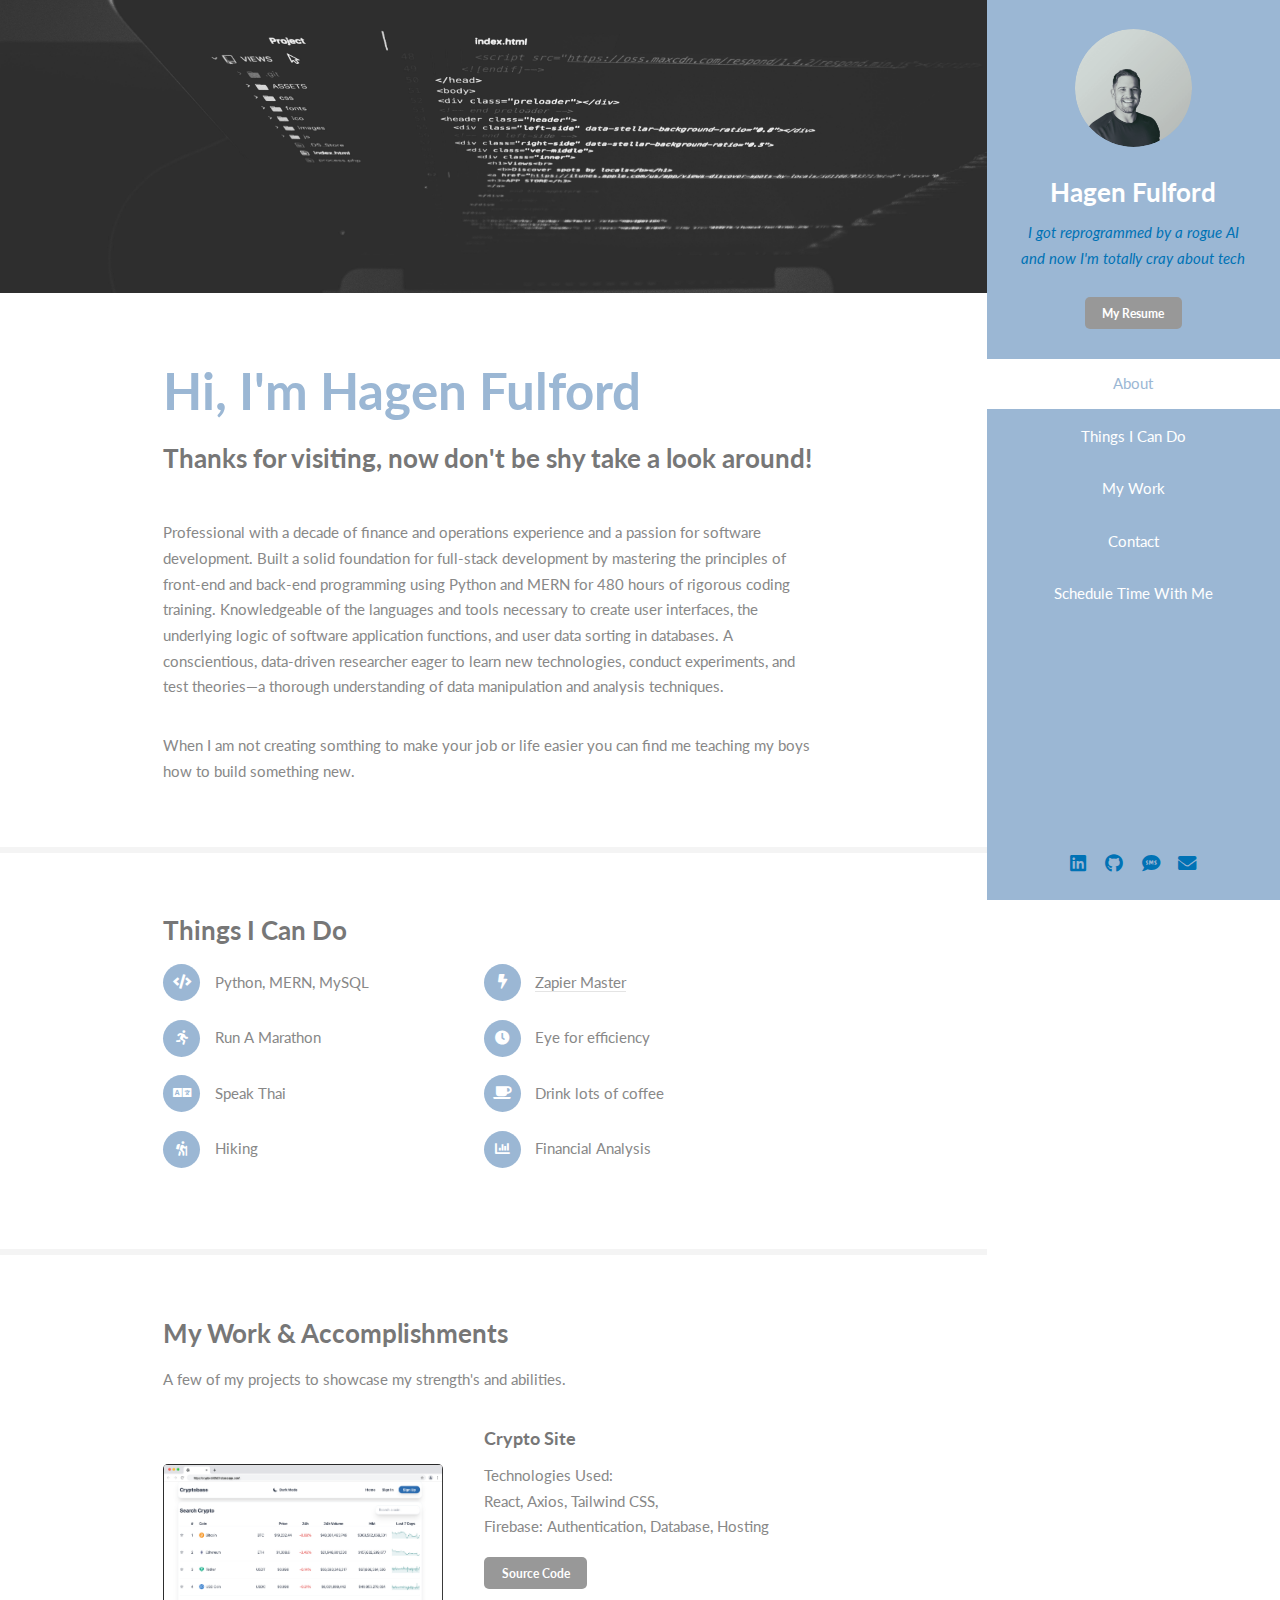
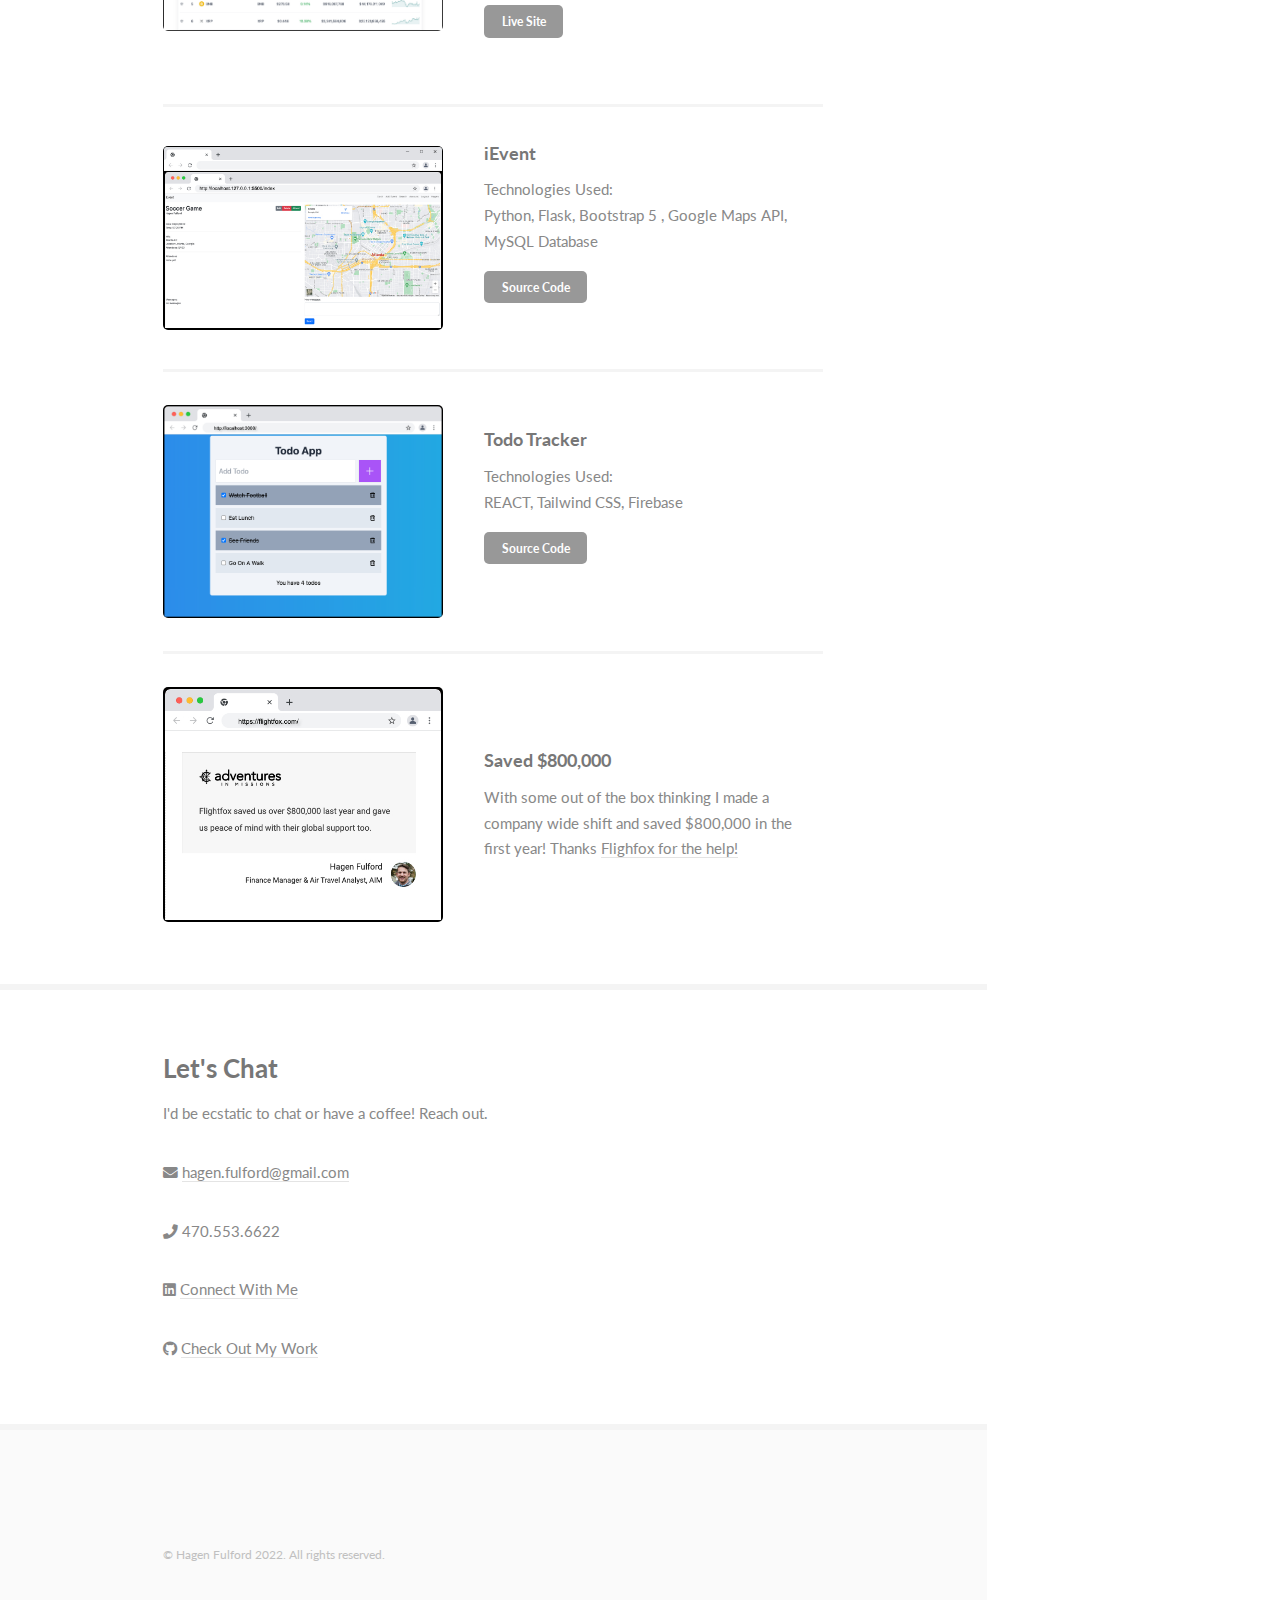
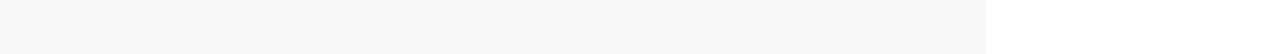
<file: index.html>
<!DOCTYPE HTML>
<html>
	<head>
		<title>Hagen Fulford</title>
		<meta charset="utf-8" />
		<meta name="viewport" content="width=device-width, initial-scale=1, user-scalable=no" />
		<link rel="stylesheet" href="assets/css/main.css" />
	</head>
	<body class="is-preload">

		<!-- Header -->
			<section id="header">
				<header>
					<span class="image avatar"><img src="images/tranquil 1.png" alt="headshot of hagen fulford " /></span>
					<h1 id="logo"><a href="#">Hagen Fulford</a></h1>
					<p>I got reprogrammed by a rogue AI<br />
					and now I'm totally cray about tech</p>
					<br>
					<a href="https://drive.google.com/file/d/1jq6T-KqzxywRdKVplmK0R-H0cJ9QSF3Z/view?usp=sharing" target="_blank" class="button small">My Resume</a>
				</header>
				<nav id="nav">
					<ul>
						<li><a href="#one" class="active">About</a></li>
						<li><a href="#two">Things I Can Do</a></li>
						<li><a href="#three"> My Work</a></li>
						<li><a href="#four">Contact</a></li>
						<li><!-- Calendly link widget begin -->
							<link href="https://assets.calendly.com/assets/external/widget.css" rel="stylesheet">
							<script src="https://assets.calendly.com/assets/external/widget.js" type="text/javascript" async></script>
							<a href="" onclick="Calendly.initPopupWidget({url: 'https://calendly.com/hagen0108?hide_landing_page_details=1&hide_gdpr_banner=1'});return false;">Schedule Time With Me</a>
							<!-- Calendly link widget end --></li>
					</ul>
				</nav>
				<footer>
					<ul class="icons">
						<li><a href="https://www.linkedin.com/in/hagenfulford/" class="icon brands fa-linkedin" target="_blank"><span class="label">Linkedin</span></a></li>
						<li><a href="https://github.com/Hagen-Fulford" class="icon brands fa-github" target="_blank"><span class="label">Github</span></a></li>
						<li><a href="sms://+14705536622" class="icon solid fa-sms"><span class="label">Text</span></a></li>
						<li><a href="mailto:hagen.fulford@gmail.com" class="icon solid fa-envelope"><span class="label">Email</span></a></li>
					</ul>
				</footer>
			</section>

		<!-- Wrapper -->
			<div id="wrapper">

				<!-- Main -->
					<div id="main">

						<!-- One -->
							<section id="one">
								<div class="image main" data-position="center">
									<img src="images/nate-grant-QQ9LainS6tI-unsplash.jpg" alt="picture of computer with code" />
								</div>
								<div class="container">
									<header class="major">
										<h2>Hi, I'm Hagen Fulford</h2>
										<p>Thanks for visiting, now don't be shy take a look around! <br></p>
									</header>
									<p>Professional with a decade of finance and operations experience and a passion for software development. Built a solid foundation for full-stack development by mastering the principles of front-end and back-end programming using Python and MERN for 480 hours of rigorous coding training. Knowledgeable of the languages and tools necessary to create user interfaces, the underlying logic of software application functions, and user data sorting in databases. A conscientious, data-driven researcher eager to learn new technologies, conduct experiments, and test theories—a thorough understanding of data manipulation and analysis techniques.
									</p>
									<p>When I am not creating somthing to make your job or life easier you can find me teaching my boys how to build something new.</p>
								</div>
							</section>

						<!-- Two -->
							<section id="two">
								<div class="container">
									<h3>Things I Can Do</h3>
									<!-- <p>Integer eu ante ornare amet commetus vestibulum blandit integer in curae ac faucibus integer non. Adipiscing cubilia elementum integer lorem ipsum dolor sit amet.</p> -->
									<ul class="feature-icons">
										<li class="icon solid fa-code">Python, MERN, MySQL</li>
										<li class="icon solid fa-bolt"><a href="https://zapier.com/" target="_blank"> Zapier Master</a></li>
										<li class="icon solid fa-running">Run A Marathon </li>
										<li class="icon solid fa-clock">Eye for efficiency </li>
										<li class="icon solid fa-language">Speak Thai</li>
										<li class="icon solid fa-coffee"> Drink lots of coffee</li>
										<li class="icon solid fa-hiking">Hiking</li>
										<li class="icon solid fa-chart-bar">Financial Analysis </li>
									</ul>
								</div>
							</section>

						<!-- Three -->
							<section id="three">
								<div class="container">
									<h3>My Work & Accomplishments </h3>
									<p>A few of my projects to showcase my strength's and abilities. </p>
										<div class="features">
											<article>
												<a href="https://crypto-b96fd.firebaseapp.com/" class="image"><img src="images/React App (2).png" alt="screenshot of app with event details" /></a>
												<div class="inner">
													<h4>Crypto Site </h4>
													<div class="col-3 col-6-medium col-12-xsmall">
														<ul class="actions stacked">
															<li>Technologies Used:</li> React, Axios, Tailwind CSS, <br>Firebase: Authentication, Database, Hosting 
															<li><a href="https://github.com/Hagen-Fulford/crypto_site" target="_blank" class="button small">Source Code</a></li>
															<li><a href="https://crypto-b96fd.firebaseapp.com/" target="_blank" class="button small">Live Site</a></li>
															
														</ul>
													</div>
												</div>
											</article>
										<article>
											<a href="#" class="image"><img src="images/event details (2).jpg" alt="screenshot of app with event details" /></a>
											<div class="inner">
												<h4>iEvent </h4>
												<div class="col-3 col-6-medium col-12-xsmall">
													<ul class="actions stacked">
														<li>Technologies Used:</li> Python, Flask, Bootstrap 5 , Google Maps API, MySQL Database 
														<li><a href="https://github.com/Hagen-Fulford/ievent_project" target="_blank" class="button small">Source Code</a></li>
													</ul>
												</div>
											</div>
										</article>
										<article>
											<a href="#" class="image"><img src="images/React App (1).png" alt="" /></a>
											<div class="inner">
												<h4>Todo Tracker</h4>
												<div class="col-3 col-6-medium col-12-xsmall">
													<ul class="actions stacked">
														<li>Technologies Used:</li> REACT, Tailwind CSS, Firebase
														<!-- <li>Challenges</li>
														<li>My Solution</li>
															<p>test</p>
														<li>Notable Features: </li> -->
														<li><a href="https://github.com/Hagen-Fulford/todo_app_react_firebase" target="_blank" class="button small">Source Code</a></li>
													</ul>
												</div>
											</div>
										</article>
										<article>
											<a href="#" class="image"><img src="images/Flightfox - The new standard in corporate travel. - Flightfox (1).png" alt="" /></a>
											<div class="inner">
												<h4>Saved $800,000</h4>
												<p>With some out of the box thinking I made a company wide shift and saved $800,000 in the first year! Thanks <a href="https://flightfox.com/"> Flighfox for the help! </a></p>
											</div>
										</article>
									</div>
								</div>
							</section>

						<!-- Four -->
							<section id="four">
								<div class="container">
									<h3>Let's Chat</h3>
									<p>I'd be ecstatic to chat or have a coffee! Reach out. </p>
									<p class="icon solid fa-envelope"> <a href="mailto:hagen.fulford@gmail.com"> hagen.fulford@gmail.com</a></p>
									<p class="icon solid fa-phone"> 470.553.6622</p>
									<p class="icon brands fa-linkedin"> <a href="https://www.linkedin.com/in/hagenfulford/">Connect With Me</a></p> 
									<p class="icon brands fa-github"> <a href="https://github.com/Hagen-Fulford">Check Out My Work</a></p>
								</div>
							</section>
				<!-- Footer -->
					<section id="footer">
						<div class="container">
							<ul class="copyright">
								<li>&copy; Hagen Fulford 2022. All rights reserved.</li>
							</ul>
						</div>
					</section>

			</div>

		<!-- Scripts -->
			<script src="assets/js/jquery.min.js"></script>
			<script src="assets/js/jquery.scrollex.min.js"></script>
			<script src="assets/js/jquery.scrolly.min.js"></script>
			<script src="assets/js/browser.min.js"></script>
			<script src="assets/js/breakpoints.min.js"></script>
			<script src="assets/js/util.js"></script>
			<script src="assets/js/main.js"></script>

	</body>
</html>
</file>
<file: assets/css/main.css>
@import url("fontawesome-all.min.css");
@import url("https://fonts.googleapis.com/css?family=Lato:400,400italic,700,700italic|Source+Code+Pro:400");

/*
	Read Only by HTML5 UP
	html5up.net | @ajlkn
	Free for personal and commercial use under the CCA 3.0 license (html5up.net/license)
*/

html, body, div, span, applet, object,
iframe, h1, h2, h3, h4, h5, h6, p, blockquote,
pre, a, abbr, acronym, address, big, cite,
code, del, dfn, em, img, ins, kbd, q, s, samp,
small, strike, strong, sub, sup, tt, var, b,
u, i, center, dl, dt, dd, ol, ul, li, fieldset,
form, label, legend, table, caption, tbody,
tfoot, thead, tr, th, td, article, aside,
canvas, details, embed, figure, figcaption,
footer, header, hgroup, menu, nav, output, ruby,
section, summary, time, mark, audio, video {
	margin: 0;
	padding: 0;
	border: 0;
	font-size: 100%;
	font: inherit;
	vertical-align: baseline;}

article, aside, details, figcaption, figure,
footer, header, hgroup, menu, nav, section {
	display: block;}

body {
	line-height: 1;
}

ol, ul {
	list-style: none;
}

blockquote, q {
	quotes: none;
}

	blockquote:before, blockquote:after, q:before, q:after {
		content: '';
		content: none;
	}

table {
	border-collapse: collapse;
	border-spacing: 0;
}

body {
	-webkit-text-size-adjust: none;
}

mark {
	background-color: transparent;
	color: inherit;
}

input::-moz-focus-inner {
	border: 0;
	padding: 0;
}

input, select, textarea {
	-moz-appearance: none;
	-webkit-appearance: none;
	-ms-appearance: none;
	appearance: none;
}

/* Basic */

	html {
		box-sizing: border-box;
	}

	*, *:before, *:after {
		box-sizing: inherit;
	}

	body {
		background: #fff;
	}

		body.is-preload *, body.is-preload *:before, body.is-preload *:after {
			-moz-animation: none !important;
			-webkit-animation: none !important;
			-ms-animation: none !important;
			animation: none !important;
			-moz-transition: none !important;
			-webkit-transition: none !important;
			-ms-transition: none !important;
			transition: none !important;
		}

	body, input, select, textarea {
		color: #888;
		font-family: "Lato", sans-serif;
		font-size: 16pt;
		font-weight: 400;
		line-height: 1.75em;
	}

	a {
		-moz-transition: color 0.2s ease-in-out, border-color 0.2s ease-in-out;
		-webkit-transition: color 0.2s ease-in-out, border-color 0.2s ease-in-out;
		-ms-transition: color 0.2s ease-in-out, border-color 0.2s ease-in-out;
		transition: color 0.2s ease-in-out, border-color 0.2s ease-in-out;
		border-bottom: solid 1px #e4e4e4;
		color: inherit;
		text-decoration: none;
	}

		a:hover {
			border-bottom-color: transparent;
			color: #9BB7D4 !important;
		}

	strong, b {
		color: #777;
		font-weight: 700;
	}

	em, i {
		font-style: italic;
	}

	p {
		margin: 0 0 2.25em 0;
	}

	h1, h2, h3, h4, h5, h6 {
		color: #777;
		font-weight: 700;
		line-height: 1em;
		margin: 0 0 0.5625em 0;
	}

		h1 a, h2 a, h3 a, h4 a, h5 a, h6 a {
			border: 0;
			color: inherit;
			text-decoration: none;
		}

	h2 {
		font-size: 2em;
		line-height: 1.5em;
	}

	h3 {
		font-size: 1.75em;
		line-height: 1.5em;
	}

	h4 {
		font-size: 1.25em;
		line-height: 1.5em;
	}

	h5 {
		font-size: 0.9em;
		line-height: 1.5em;
	}

	h6 {
		font-size: 0.7em;
		line-height: 1.5em;
	}

	sub {
		font-size: 0.8em;
		position: relative;
		top: 0.5em;
	}

	sup {
		font-size: 0.8em;
		position: relative;
		top: -0.5em;
	}

	hr {
		border: 0;
		border-bottom: solid 2px #f4f4f4;
		margin: 2.25em 0;
	}

		hr.major {
			margin: 3.375em 0;
		}

	blockquote {
		border-left: solid 8px #e4e4e4;
		font-style: italic;
		margin: 0 0 2.25em 0;
		padding: 0.5em 0 0.5em 2em;
	}

	code {
		background: #555;
		border-radius: 5px;
		color: #fff;
		font-family: "Source Code Pro", monospace;
		font-size: 0.9em;
		margin: 0 0.25em;
		padding: 0.25em 0.65em;
	}

	pre {
		font-family: "Source Code Pro", monospace;
		font-size: 0.9em;
		margin: 0 0 2.25em 0;
	}

		pre code {
			-webkit-overflow-scrolling: touch;
			display: block;
			line-height: 1.5em;
			overflow-x: auto;
			padding: 1em 1.5em;
		}

	.align-left {
		text-align: left;
	}

	.align-center {
		text-align: center;
	}

	.align-right {
		text-align: right;
	}

/* Row */

	.row {
		display: flex;
		flex-wrap: wrap;
		box-sizing: border-box;
		align-items: stretch;
	}

		.row > * {
			box-sizing: border-box;
		}

		.row.gtr-uniform > * > :last-child {
			margin-bottom: 0;
		}

		.row.aln-left {
			justify-content: flex-start;
		}

		.row.aln-center {
			justify-content: center;
		}

		.row.aln-right {
			justify-content: flex-end;
		}

		.row.aln-top {
			align-items: flex-start;
		}

		.row.aln-middle {
			align-items: center;
		}

		.row.aln-bottom {
			align-items: flex-end;
		}

		.row > .imp {
			order: -1;
		}

		.row > .col-1 {
			width: 8.33333%;
		}

		.row > .off-1 {
			margin-left: 8.33333%;
		}

		.row > .col-2 {
			width: 16.66667%;
		}

		.row > .off-2 {
			margin-left: 16.66667%;
		}

		.row > .col-3 {
			width: 25%;
		}

		.row > .off-3 {
			margin-left: 25%;
		}

		.row > .col-4 {
			width: 33.33333%;
		}

		.row > .off-4 {
			margin-left: 33.33333%;
		}

		.row > .col-5 {
			width: 41.66667%;
		}

		.row > .off-5 {
			margin-left: 41.66667%;
		}

		.row > .col-6 {
			width: 50%;
		}

		.row > .off-6 {
			margin-left: 50%;
		}

		.row > .col-7 {
			width: 58.33333%;
		}

		.row > .off-7 {
			margin-left: 58.33333%;
		}

		.row > .col-8 {
			width: 66.66667%;
		}

		.row > .off-8 {
			margin-left: 66.66667%;
		}

		.row > .col-9 {
			width: 75%;
		}

		.row > .off-9 {
			margin-left: 75%;
		}

		.row > .col-10 {
			width: 83.33333%;
		}

		.row > .off-10 {
			margin-left: 83.33333%;
		}

		.row > .col-11 {
			width: 91.66667%;
		}

		.row > .off-11 {
			margin-left: 91.66667%;
		}

		.row > .col-12 {
			width: 100%;
		}

		.row > .off-12 {
			margin-left: 100%;
		}

		.row.gtr-0 {
			margin-top: 0;
			margin-left: 0em;
		}

			.row.gtr-0 > * {
				padding: 0 0 0 0em;
			}

			.row.gtr-0.gtr-uniform {
				margin-top: 0em;
			}

				.row.gtr-0.gtr-uniform > * {
					padding-top: 0em;
				}

		.row.gtr-25 {
			margin-top: 0;
			margin-left: -0.5em;
		}

			.row.gtr-25 > * {
				padding: 0 0 0 0.5em;
			}

			.row.gtr-25.gtr-uniform {
				margin-top: -0.5em;
			}

				.row.gtr-25.gtr-uniform > * {
					padding-top: 0.5em;
				}

		.row.gtr-50 {
			margin-top: 0;
			margin-left: -1em;
		}

			.row.gtr-50 > * {
				padding: 0 0 0 1em;
			}

			.row.gtr-50.gtr-uniform {
				margin-top: -1em;
			}

				.row.gtr-50.gtr-uniform > * {
					padding-top: 1em;
				}

		.row {
			margin-top: 0;
			margin-left: -2em;
		}

			.row > * {
				padding: 0 0 0 2em;
			}

			.row.gtr-uniform {
				margin-top: -2em;
			}

				.row.gtr-uniform > * {
					padding-top: 2em;
				}

		.row.gtr-150 {
			margin-top: 0;
			margin-left: -3em;
		}

			.row.gtr-150 > * {
				padding: 0 0 0 3em;
			}

			.row.gtr-150.gtr-uniform {
				margin-top: -3em;
			}

				.row.gtr-150.gtr-uniform > * {
					padding-top: 3em;
				}

		.row.gtr-200 {
			margin-top: 0;
			margin-left: -4em;
		}

			.row.gtr-200 > * {
				padding: 0 0 0 4em;
			}

			.row.gtr-200.gtr-uniform {
				margin-top: -4em;
			}

				.row.gtr-200.gtr-uniform > * {
					padding-top: 4em;
				}

		@media screen and (max-width: 1680px) {

			.row {
				display: flex;
				flex-wrap: wrap;
				box-sizing: border-box;
				align-items: stretch;
			}

				.row > * {
					box-sizing: border-box;
				}

				.row.gtr-uniform > * > :last-child {
					margin-bottom: 0;
				}

				.row.aln-left {
					justify-content: flex-start;
				}

				.row.aln-center {
					justify-content: center;
				}

				.row.aln-right {
					justify-content: flex-end;
				}

				.row.aln-top {
					align-items: flex-start;
				}

				.row.aln-middle {
					align-items: center;
				}

				.row.aln-bottom {
					align-items: flex-end;
				}

				.row > .imp-xlarge {
					order: -1;
				}

				.row > .col-1-xlarge {
					width: 8.33333%;
				}

				.row > .off-1-xlarge {
					margin-left: 8.33333%;
				}

				.row > .col-2-xlarge {
					width: 16.66667%;
				}

				.row > .off-2-xlarge {
					margin-left: 16.66667%;
				}

				.row > .col-3-xlarge {
					width: 25%;
				}

				.row > .off-3-xlarge {
					margin-left: 25%;
				}

				.row > .col-4-xlarge {
					width: 33.33333%;
				}

				.row > .off-4-xlarge {
					margin-left: 33.33333%;
				}

				.row > .col-5-xlarge {
					width: 41.66667%;
				}

				.row > .off-5-xlarge {
					margin-left: 41.66667%;
				}

				.row > .col-6-xlarge {
					width: 50%;
				}

				.row > .off-6-xlarge {
					margin-left: 50%;
				}

				.row > .col-7-xlarge {
					width: 58.33333%;
				}

				.row > .off-7-xlarge {
					margin-left: 58.33333%;
				}

				.row > .col-8-xlarge {
					width: 66.66667%;
				}

				.row > .off-8-xlarge {
					margin-left: 66.66667%;
				}

				.row > .col-9-xlarge {
					width: 75%;
				}

				.row > .off-9-xlarge {
					margin-left: 75%;
				}

				.row > .col-10-xlarge {
					width: 83.33333%;
				}

				.row > .off-10-xlarge {
					margin-left: 83.33333%;
				}

				.row > .col-11-xlarge {
					width: 91.66667%;
				}

				.row > .off-11-xlarge {
					margin-left: 91.66667%;
				}

				.row > .col-12-xlarge {
					width: 100%;
				}

				.row > .off-12-xlarge {
					margin-left: 100%;
				}

				.row.gtr-0 {
					margin-top: 0;
					margin-left: 0em;
				}

					.row.gtr-0 > * {
						padding: 0 0 0 0em;
					}

					.row.gtr-0.gtr-uniform {
						margin-top: 0em;
					}

						.row.gtr-0.gtr-uniform > * {
							padding-top: 0em;
						}

				.row.gtr-25 {
					margin-top: 0;
					margin-left: -0.5em;
				}

					.row.gtr-25 > * {
						padding: 0 0 0 0.5em;
					}

					.row.gtr-25.gtr-uniform {
						margin-top: -0.5em;
					}

						.row.gtr-25.gtr-uniform > * {
							padding-top: 0.5em;
						}

				.row.gtr-50 {
					margin-top: 0;
					margin-left: -1em;
				}

					.row.gtr-50 > * {
						padding: 0 0 0 1em;
					}

					.row.gtr-50.gtr-uniform {
						margin-top: -1em;
					}

						.row.gtr-50.gtr-uniform > * {
							padding-top: 1em;
						}

				.row {
					margin-top: 0;
					margin-left: -2em;
				}

					.row > * {
						padding: 0 0 0 2em;
					}

					.row.gtr-uniform {
						margin-top: -2em;
					}

						.row.gtr-uniform > * {
							padding-top: 2em;
						}

				.row.gtr-150 {
					margin-top: 0;
					margin-left: -3em;
				}

					.row.gtr-150 > * {
						padding: 0 0 0 3em;
					}

					.row.gtr-150.gtr-uniform {
						margin-top: -3em;
					}

						.row.gtr-150.gtr-uniform > * {
							padding-top: 3em;
						}

				.row.gtr-200 {
					margin-top: 0;
					margin-left: -4em;
				}

					.row.gtr-200 > * {
						padding: 0 0 0 4em;
					}

					.row.gtr-200.gtr-uniform {
						margin-top: -4em;
					}

						.row.gtr-200.gtr-uniform > * {
							padding-top: 4em;
						}

		}

		@media screen and (max-width: 1280px) {

			.row {
				display: flex;
				flex-wrap: wrap;
				box-sizing: border-box;
				align-items: stretch;
			}

				.row > * {
					box-sizing: border-box;
				}

				.row.gtr-uniform > * > :last-child {
					margin-bottom: 0;
				}

				.row.aln-left {
					justify-content: flex-start;
				}

				.row.aln-center {
					justify-content: center;
				}

				.row.aln-right {
					justify-content: flex-end;
				}

				.row.aln-top {
					align-items: flex-start;
				}

				.row.aln-middle {
					align-items: center;
				}

				.row.aln-bottom {
					align-items: flex-end;
				}

				.row > .imp-large {
					order: -1;
				}

				.row > .col-1-large {
					width: 8.33333%;
				}

				.row > .off-1-large {
					margin-left: 8.33333%;
				}

				.row > .col-2-large {
					width: 16.66667%;
				}

				.row > .off-2-large {
					margin-left: 16.66667%;
				}

				.row > .col-3-large {
					width: 25%;
				}

				.row > .off-3-large {
					margin-left: 25%;
				}

				.row > .col-4-large {
					width: 33.33333%;
				}

				.row > .off-4-large {
					margin-left: 33.33333%;
				}

				.row > .col-5-large {
					width: 41.66667%;
				}

				.row > .off-5-large {
					margin-left: 41.66667%;
				}

				.row > .col-6-large {
					width: 50%;
				}

				.row > .off-6-large {
					margin-left: 50%;
				}

				.row > .col-7-large {
					width: 58.33333%;
				}

				.row > .off-7-large {
					margin-left: 58.33333%;
				}

				.row > .col-8-large {
					width: 66.66667%;
				}

				.row > .off-8-large {
					margin-left: 66.66667%;
				}

				.row > .col-9-large {
					width: 75%;
				}

				.row > .off-9-large {
					margin-left: 75%;
				}

				.row > .col-10-large {
					width: 83.33333%;
				}

				.row > .off-10-large {
					margin-left: 83.33333%;
				}

				.row > .col-11-large {
					width: 91.66667%;
				}

				.row > .off-11-large {
					margin-left: 91.66667%;
				}

				.row > .col-12-large {
					width: 100%;
				}

				.row > .off-12-large {
					margin-left: 100%;
				}

				.row.gtr-0 {
					margin-top: 0;
					margin-left: 0em;
				}

					.row.gtr-0 > * {
						padding: 0 0 0 0em;
					}

					.row.gtr-0.gtr-uniform {
						margin-top: 0em;
					}

						.row.gtr-0.gtr-uniform > * {
							padding-top: 0em;
						}

				.row.gtr-25 {
					margin-top: 0;
					margin-left: -0.375em;
				}

					.row.gtr-25 > * {
						padding: 0 0 0 0.375em;
					}

					.row.gtr-25.gtr-uniform {
						margin-top: -0.375em;
					}

						.row.gtr-25.gtr-uniform > * {
							padding-top: 0.375em;
						}

				.row.gtr-50 {
					margin-top: 0;
					margin-left: -0.75em;
				}

					.row.gtr-50 > * {
						padding: 0 0 0 0.75em;
					}

					.row.gtr-50.gtr-uniform {
						margin-top: -0.75em;
					}

						.row.gtr-50.gtr-uniform > * {
							padding-top: 0.75em;
						}

				.row {
					margin-top: 0;
					margin-left: -1.5em;
				}

					.row > * {
						padding: 0 0 0 1.5em;
					}

					.row.gtr-uniform {
						margin-top: -1.5em;
					}

						.row.gtr-uniform > * {
							padding-top: 1.5em;
						}

				.row.gtr-150 {
					margin-top: 0;
					margin-left: -2.25em;
				}

					.row.gtr-150 > * {
						padding: 0 0 0 2.25em;
					}

					.row.gtr-150.gtr-uniform {
						margin-top: -2.25em;
					}

						.row.gtr-150.gtr-uniform > * {
							padding-top: 2.25em;
						}

				.row.gtr-200 {
					margin-top: 0;
					margin-left: -3em;
				}

					.row.gtr-200 > * {
						padding: 0 0 0 3em;
					}

					.row.gtr-200.gtr-uniform {
						margin-top: -3em;
					}

						.row.gtr-200.gtr-uniform > * {
							padding-top: 3em;
						}

		}

		@media screen and (max-width: 1024px) {

			.row {
				display: flex;
				flex-wrap: wrap;
				box-sizing: border-box;
				align-items: stretch;
			}

				.row > * {
					box-sizing: border-box;
				}

				.row.gtr-uniform > * > :last-child {
					margin-bottom: 0;
				}

				.row.aln-left {
					justify-content: flex-start;
				}

				.row.aln-center {
					justify-content: center;
				}

				.row.aln-right {
					justify-content: flex-end;
				}

				.row.aln-top {
					align-items: flex-start;
				}

				.row.aln-middle {
					align-items: center;
				}

				.row.aln-bottom {
					align-items: flex-end;
				}

				.row > .imp-medium {
					order: -1;
				}

				.row > .col-1-medium {
					width: 8.33333%;
				}

				.row > .off-1-medium {
					margin-left: 8.33333%;
				}

				.row > .col-2-medium {
					width: 16.66667%;
				}

				.row > .off-2-medium {
					margin-left: 16.66667%;
				}

				.row > .col-3-medium {
					width: 25%;
				}

				.row > .off-3-medium {
					margin-left: 25%;
				}

				.row > .col-4-medium {
					width: 33.33333%;
				}

				.row > .off-4-medium {
					margin-left: 33.33333%;
				}

				.row > .col-5-medium {
					width: 41.66667%;
				}

				.row > .off-5-medium {
					margin-left: 41.66667%;
				}

				.row > .col-6-medium {
					width: 50%;
				}

				.row > .off-6-medium {
					margin-left: 50%;
				}

				.row > .col-7-medium {
					width: 58.33333%;
				}

				.row > .off-7-medium {
					margin-left: 58.33333%;
				}

				.row > .col-8-medium {
					width: 66.66667%;
				}

				.row > .off-8-medium {
					margin-left: 66.66667%;
				}

				.row > .col-9-medium {
					width: 75%;
				}

				.row > .off-9-medium {
					margin-left: 75%;
				}

				.row > .col-10-medium {
					width: 83.33333%;
				}

				.row > .off-10-medium {
					margin-left: 83.33333%;
				}

				.row > .col-11-medium {
					width: 91.66667%;
				}

				.row > .off-11-medium {
					margin-left: 91.66667%;
				}

				.row > .col-12-medium {
					width: 100%;
				}

				.row > .off-12-medium {
					margin-left: 100%;
				}

				.row.gtr-0 {
					margin-top: 0;
					margin-left: 0em;
				}

					.row.gtr-0 > * {
						padding: 0 0 0 0em;
					}

					.row.gtr-0.gtr-uniform {
						margin-top: 0em;
					}

						.row.gtr-0.gtr-uniform > * {
							padding-top: 0em;
						}

				.row.gtr-25 {
					margin-top: 0;
					margin-left: -0.375em;
				}

					.row.gtr-25 > * {
						padding: 0 0 0 0.375em;
					}

					.row.gtr-25.gtr-uniform {
						margin-top: -0.375em;
					}

						.row.gtr-25.gtr-uniform > * {
							padding-top: 0.375em;
						}

				.row.gtr-50 {
					margin-top: 0;
					margin-left: -0.75em;
				}

					.row.gtr-50 > * {
						padding: 0 0 0 0.75em;
					}

					.row.gtr-50.gtr-uniform {
						margin-top: -0.75em;
					}

						.row.gtr-50.gtr-uniform > * {
							padding-top: 0.75em;
						}

				.row {
					margin-top: 0;
					margin-left: -1.5em;
				}

					.row > * {
						padding: 0 0 0 1.5em;
					}

					.row.gtr-uniform {
						margin-top: -1.5em;
					}

						.row.gtr-uniform > * {
							padding-top: 1.5em;
						}

				.row.gtr-150 {
					margin-top: 0;
					margin-left: -2.25em;
				}

					.row.gtr-150 > * {
						padding: 0 0 0 2.25em;
					}

					.row.gtr-150.gtr-uniform {
						margin-top: -2.25em;
					}

						.row.gtr-150.gtr-uniform > * {
							padding-top: 2.25em;
						}

				.row.gtr-200 {
					margin-top: 0;
					margin-left: -3em;
				}

					.row.gtr-200 > * {
						padding: 0 0 0 3em;
					}

					.row.gtr-200.gtr-uniform {
						margin-top: -3em;
					}

						.row.gtr-200.gtr-uniform > * {
							padding-top: 3em;
						}

		}

		@media screen and (max-width: 736px) {

			.row {
				display: flex;
				flex-wrap: wrap;
				box-sizing: border-box;
				align-items: stretch;
			}

				.row > * {
					box-sizing: border-box;
				}

				.row.gtr-uniform > * > :last-child {
					margin-bottom: 0;
				}

				.row.aln-left {
					justify-content: flex-start;
				}

				.row.aln-center {
					justify-content: center;
				}

				.row.aln-right {
					justify-content: flex-end;
				}

				.row.aln-top {
					align-items: flex-start;
				}

				.row.aln-middle {
					align-items: center;
				}

				.row.aln-bottom {
					align-items: flex-end;
				}

				.row > .imp-small {
					order: -1;
				}

				.row > .col-1-small {
					width: 8.33333%;
				}

				.row > .off-1-small {
					margin-left: 8.33333%;
				}

				.row > .col-2-small {
					width: 16.66667%;
				}

				.row > .off-2-small {
					margin-left: 16.66667%;
				}

				.row > .col-3-small {
					width: 25%;
				}

				.row > .off-3-small {
					margin-left: 25%;
				}

				.row > .col-4-small {
					width: 33.33333%;
				}

				.row > .off-4-small {
					margin-left: 33.33333%;
				}

				.row > .col-5-small {
					width: 41.66667%;
				}

				.row > .off-5-small {
					margin-left: 41.66667%;
				}

				.row > .col-6-small {
					width: 50%;
				}

				.row > .off-6-small {
					margin-left: 50%;
				}

				.row > .col-7-small {
					width: 58.33333%;
				}

				.row > .off-7-small {
					margin-left: 58.33333%;
				}

				.row > .col-8-small {
					width: 66.66667%;
				}

				.row > .off-8-small {
					margin-left: 66.66667%;
				}

				.row > .col-9-small {
					width: 75%;
				}

				.row > .off-9-small {
					margin-left: 75%;
				}

				.row > .col-10-small {
					width: 83.33333%;
				}

				.row > .off-10-small {
					margin-left: 83.33333%;
				}

				.row > .col-11-small {
					width: 91.66667%;
				}

				.row > .off-11-small {
					margin-left: 91.66667%;
				}

				.row > .col-12-small {
					width: 100%;
				}

				.row > .off-12-small {
					margin-left: 100%;
				}

				.row.gtr-0 {
					margin-top: 0;
					margin-left: 0em;
				}

					.row.gtr-0 > * {
						padding: 0 0 0 0em;
					}

					.row.gtr-0.gtr-uniform {
						margin-top: 0em;
					}

						.row.gtr-0.gtr-uniform > * {
							padding-top: 0em;
						}

				.row.gtr-25 {
					margin-top: 0;
					margin-left: -0.3125em;
				}

					.row.gtr-25 > * {
						padding: 0 0 0 0.3125em;
					}

					.row.gtr-25.gtr-uniform {
						margin-top: -0.3125em;
					}

						.row.gtr-25.gtr-uniform > * {
							padding-top: 0.3125em;
						}

				.row.gtr-50 {
					margin-top: 0;
					margin-left: -0.625em;
				}

					.row.gtr-50 > * {
						padding: 0 0 0 0.625em;
					}

					.row.gtr-50.gtr-uniform {
						margin-top: -0.625em;
					}

						.row.gtr-50.gtr-uniform > * {
							padding-top: 0.625em;
						}

				.row {
					margin-top: 0;
					margin-left: -1.25em;
				}

					.row > * {
						padding: 0 0 0 1.25em;
					}

					.row.gtr-uniform {
						margin-top: -1.25em;
					}

						.row.gtr-uniform > * {
							padding-top: 1.25em;
						}

				.row.gtr-150 {
					margin-top: 0;
					margin-left: -1.875em;
				}

					.row.gtr-150 > * {
						padding: 0 0 0 1.875em;
					}

					.row.gtr-150.gtr-uniform {
						margin-top: -1.875em;
					}

						.row.gtr-150.gtr-uniform > * {
							padding-top: 1.875em;
						}

				.row.gtr-200 {
					margin-top: 0;
					margin-left: -2.5em;
				}

					.row.gtr-200 > * {
						padding: 0 0 0 2.5em;
					}

					.row.gtr-200.gtr-uniform {
						margin-top: -2.5em;
					}

						.row.gtr-200.gtr-uniform > * {
							padding-top: 2.5em;
						}

		}

		@media screen and (max-width: 480px) {

			.row {
				display: flex;
				flex-wrap: wrap;
				box-sizing: border-box;
				align-items: stretch;
			}

				.row > * {
					box-sizing: border-box;
				}

				.row.gtr-uniform > * > :last-child {
					margin-bottom: 0;
				}

				.row.aln-left {
					justify-content: flex-start;
				}

				.row.aln-center {
					justify-content: center;
				}

				.row.aln-right {
					justify-content: flex-end;
				}

				.row.aln-top {
					align-items: flex-start;
				}

				.row.aln-middle {
					align-items: center;
				}

				.row.aln-bottom {
					align-items: flex-end;
				}

				.row > .imp-xsmall {
					order: -1;
				}

				.row > .col-1-xsmall {
					width: 8.33333%;
				}

				.row > .off-1-xsmall {
					margin-left: 8.33333%;
				}

				.row > .col-2-xsmall {
					width: 16.66667%;
				}

				.row > .off-2-xsmall {
					margin-left: 16.66667%;
				}

				.row > .col-3-xsmall {
					width: 25%;
				}

				.row > .off-3-xsmall {
					margin-left: 25%;
				}

				.row > .col-4-xsmall {
					width: 33.33333%;
				}

				.row > .off-4-xsmall {
					margin-left: 33.33333%;
				}

				.row > .col-5-xsmall {
					width: 41.66667%;
				}

				.row > .off-5-xsmall {
					margin-left: 41.66667%;
				}

				.row > .col-6-xsmall {
					width: 50%;
				}

				.row > .off-6-xsmall {
					margin-left: 50%;
				}

				.row > .col-7-xsmall {
					width: 58.33333%;
				}

				.row > .off-7-xsmall {
					margin-left: 58.33333%;
				}

				.row > .col-8-xsmall {
					width: 66.66667%;
				}

				.row > .off-8-xsmall {
					margin-left: 66.66667%;
				}

				.row > .col-9-xsmall {
					width: 75%;
				}

				.row > .off-9-xsmall {
					margin-left: 75%;
				}

				.row > .col-10-xsmall {
					width: 83.33333%;
				}

				.row > .off-10-xsmall {
					margin-left: 83.33333%;
				}

				.row > .col-11-xsmall {
					width: 91.66667%;
				}

				.row > .off-11-xsmall {
					margin-left: 91.66667%;
				}

				.row > .col-12-xsmall {
					width: 100%;
				}

				.row > .off-12-xsmall {
					margin-left: 100%;
				}

				.row.gtr-0 {
					margin-top: 0;
					margin-left: 0em;
				}

					.row.gtr-0 > * {
						padding: 0 0 0 0em;
					}

					.row.gtr-0.gtr-uniform {
						margin-top: 0em;
					}

						.row.gtr-0.gtr-uniform > * {
							padding-top: 0em;
						}

				.row.gtr-25 {
					margin-top: 0;
					margin-left: -0.3125em;
				}

					.row.gtr-25 > * {
						padding: 0 0 0 0.3125em;
					}

					.row.gtr-25.gtr-uniform {
						margin-top: -0.3125em;
					}

						.row.gtr-25.gtr-uniform > * {
							padding-top: 0.3125em;
						}

				.row.gtr-50 {
					margin-top: 0;
					margin-left: -0.625em;
				}

					.row.gtr-50 > * {
						padding: 0 0 0 0.625em;
					}

					.row.gtr-50.gtr-uniform {
						margin-top: -0.625em;
					}

						.row.gtr-50.gtr-uniform > * {
							padding-top: 0.625em;
						}

				.row {
					margin-top: 0;
					margin-left: -1.25em;
				}

					.row > * {
						padding: 0 0 0 1.25em;
					}

					.row.gtr-uniform {
						margin-top: -1.25em;
					}

						.row.gtr-uniform > * {
							padding-top: 1.25em;
						}

				.row.gtr-150 {
					margin-top: 0;
					margin-left: -1.875em;
				}

					.row.gtr-150 > * {
						padding: 0 0 0 1.875em;
					}

					.row.gtr-150.gtr-uniform {
						margin-top: -1.875em;
					}

						.row.gtr-150.gtr-uniform > * {
							padding-top: 1.875em;
						}

				.row.gtr-200 {
					margin-top: 0;
					margin-left: -2.5em;
				}

					.row.gtr-200 > * {
						padding: 0 0 0 2.5em;
					}

					.row.gtr-200.gtr-uniform {
						margin-top: -2.5em;
					}

						.row.gtr-200.gtr-uniform > * {
							padding-top: 2.5em;
						}

		}

/* Container */

	.container {
		margin: 0 auto;
		max-width: calc(100% - 4.5em);
		width: 45em;
	}

		.container.xsmall {
			width: 11.25em;
		}

		.container.small {
			width: 22.5em;
		}

		.container.medium {
			width: 33.75em;
		}

		.container.large {
			width: 56.25em;
		}

		.container.xlarge {
			width: 67.5em;
		}

		.container.max {
			width: 100%;
		}

		@media screen and (max-width: 1024px) {

			.container {
				width: 100% !important;
			}

		}

		@media screen and (max-width: 480px) {

			.container {
				max-width: calc(100% - 3.375em);
			}

		}

/* Section/Article */

	section.special, article.special {
		text-align: center;
	}

	header p {
		color: #aaa;
		position: relative;
		margin: 0 0 1.6875em 0;
	}

	header h2 + p {
		font-size: 1.25em;
		margin-top: -0.5em;
		line-height: 1.5em;
	}

	header h3 + p {
		font-size: 1.1em;
		margin-top: -0.35em;
		line-height: 1.5em;
	}

	header h4 + p,
	header h5 + p,
	header h6 + p {
		font-size: 0.9em;
		margin-top: -0.25em;
		line-height: 1.5em;
	}

	header.major h2 {
		color: #9BB7D4;
		font-size: 3.5em;
	}

		header.major h2 + p {
			color: #777;
			font-size: 1.75em;
			font-weight: 700;
			margin-top: -0.75em;
		}

/* Form */

	form {
		margin: 0 0 2.25em 0;
	}

	label {
		color: #777;
		display: block;
		font-size: 0.9em;
		font-weight: 700;
		margin: 0 0 1.125em 0;
	}

	input::-moz-focus-inner {
		border: 0;
		padding: 0;
	}

	input[type="text"],
	input[type="password"],
	input[type="email"],
	select,
	textarea {
		-moz-appearance: none;
		-webkit-appearance: none;
		-ms-appearance: none;
		appearance: none;
		border-radius: 5px;
		border: none;
		border: solid 2px #e4e4e4;
		color: inherit;
		display: block;
		outline: 0;
		padding: 0 1em;
		text-decoration: none;
		width: 100%;
	}

		input[type="text"]:invalid,
		input[type="password"]:invalid,
		input[type="email"]:invalid,
		select:invalid,
		textarea:invalid {
			box-shadow: none;
		}

		input[type="text"]:focus,
		input[type="password"]:focus,
		input[type="email"]:focus,
		select:focus,
		textarea:focus {
			border-color: #9BB7D4;
		}

	select {
		background-image: url("data:image/svg+xml;charset=utf8,%3Csvg xmlns='http://www.w3.org/2000/svg' width='40' height='40' preserveAspectRatio='none' viewBox='0 0 40 40'%3E%3Cpath d='M9.4,12.3l10.4,10.4l10.4-10.4c0.2-0.2,0.5-0.4,0.9-0.4c0.3,0,0.6,0.1,0.9,0.4l3.3,3.3c0.2,0.2,0.4,0.5,0.4,0.9 c0,0.4-0.1,0.6-0.4,0.9L20.7,31.9c-0.2,0.2-0.5,0.4-0.9,0.4c-0.3,0-0.6-0.1-0.9-0.4L4.3,17.3c-0.2-0.2-0.4-0.5-0.4-0.9 c0-0.4,0.1-0.6,0.4-0.9l3.3-3.3c0.2-0.2,0.5-0.4,0.9-0.4S9.1,12.1,9.4,12.3z' fill='%23e4e4e4' /%3E%3C/svg%3E");
		background-size: 1.25em;
		background-repeat: no-repeat;
		background-position: calc(100% - 1em) center;
		height: 2.75em;
		padding-right: 2.75em;
		text-overflow: ellipsis;
	}

		select option {
			color: #777;
			background: #fff;
		}

		select:focus::-ms-value {
			background-color: transparent;
		}

		select::-ms-expand {
			display: none;
		}

	input[type="text"],
	input[type="password"],
	input[type="email"],
	select {
		height: 2.75em;
	}

	textarea {
		padding: 0.75em 1em;
	}

	input[type="checkbox"],
	input[type="radio"] {
		-moz-appearance: none;
		-webkit-appearance: none;
		-ms-appearance: none;
		appearance: none;
		display: block;
		float: left;
		margin-right: -2em;
		opacity: 0;
		width: 1em;
		z-index: -1;
	}

		input[type="checkbox"] + label,
		input[type="radio"] + label {
			text-decoration: none;
			color: #888;
			cursor: pointer;
			display: inline-block;
			font-size: 1em;
			font-weight: 400;
			padding-left: 2.4em;
			padding-right: 0.75em;
			position: relative;
		}

			input[type="checkbox"] + label:before,
			input[type="radio"] + label:before {
				-moz-osx-font-smoothing: grayscale;
				-webkit-font-smoothing: antialiased;
				display: inline-block;
				font-style: normal;
				font-variant: normal;
				text-rendering: auto;
				line-height: 1;
				text-transform: none !important;
				font-family: 'Font Awesome 5 Free';
				font-weight: 900;
			}

			input[type="checkbox"] + label:before,
			input[type="radio"] + label:before {
				background: #fafafa;
				border-radius: 5px;
				border: solid 2px #e4e4e4;
				content: '';
				display: inline-block;
				font-size: 0.8em;
				height: 2.0625em;
				left: 0;
				line-height: 2.0625em;
				position: absolute;
				text-align: center;
				top: 0;
				width: 2.0625em;
			}

		input[type="checkbox"]:checked + label:before,
		input[type="radio"]:checked + label:before {
			background: #989898;
			border-color: #989898;
			color: #ffffff;
			content: '\f00c';
		}

		input[type="checkbox"]:focus + label:before,
		input[type="radio"]:focus + label:before {
			border-color: #9BB7D4;
		}

	input[type="checkbox"] + label:before {
		border-radius: 5px;
	}

	input[type="radio"] + label:before {
		border-radius: 100%;
	}

	::-webkit-input-placeholder {
		color: #aaa !important;
		font-style: italic;
		opacity: 1.0;
	}

	:-moz-placeholder {
		color: #aaa !important;
		font-style: italic;
		opacity: 1.0;
	}

	::-moz-placeholder {
		color: #aaa !important;
		font-style: italic;
		opacity: 1.0;
	}

	:-ms-input-placeholder {
		color: #aaa !important;
		font-style: italic;
		opacity: 1.0;
	}

/* Box */

	.box {
		border-radius: 5px;
		border: solid 2px #e4e4e4;
		margin-bottom: 2.25em;
		padding: 1.5em;
	}

		.box > :last-child,
		.box > :last-child > :last-child,
		.box > :last-child > :last-child > :last-child {
			margin-bottom: 0;
		}

		.box.alt {
			border: 0;
			border-radius: 0;
			padding: 0;
		}

/* Icon */

	.icon {
		text-decoration: none;
		border-bottom: none;
		position: relative;
	}

		.icon:before {
			-moz-osx-font-smoothing: grayscale;
			-webkit-font-smoothing: antialiased;
			display: inline-block;
			font-style: normal;
			font-variant: normal;
			text-rendering: auto;
			line-height: 1;
			text-transform: none !important;
			font-family: 'Font Awesome 5 Free';
			font-weight: 400;
		}

		.icon > .label {
			display: none;
		}

		.icon:before {
			line-height: inherit;
		}

		.icon.solid:before {
			font-weight: 900;
		}

		.icon.brands:before {
			font-family: 'Font Awesome 5 Brands';
		}

/* Image */

	.image {
		border-radius: 5px;
		border: 0;
		display: inline-block;
		position: relative;
	}

		.image[data-position] img {
			-moz-object-fit: cover;
			-webkit-object-fit: cover;
			-ms-object-fit: cover;
			object-fit: cover;
			display: block;
			position: absolute;
			top: 0;
			left: 0;
			width: 100%;
			height: 100%;
		}

		.image[data-position="top left"] img {
			-moz-object-position: top left;
			-webkit-object-position: top left;
			-ms-object-position: top left;
			object-position: top left;
		}

		.image[data-position="top"] img {
			-moz-object-position: top;
			-webkit-object-position: top;
			-ms-object-position: top;
			object-position: top;
		}

		.image[data-position="top right"] img {
			-moz-object-position: top right;
			-webkit-object-position: top right;
			-ms-object-position: top right;
			object-position: top right;
		}

		.image[data-position="right"] img {
			-moz-object-position: right;
			-webkit-object-position: right;
			-ms-object-position: right;
			object-position: right;
		}

		.image[data-position="bottom right"] img {
			-moz-object-position: bottom right;
			-webkit-object-position: bottom right;
			-ms-object-position: bottom right;
			object-position: bottom right;
		}

		.image[data-position="bottom"] img {
			-moz-object-position: bottom;
			-webkit-object-position: bottom;
			-ms-object-position: bottom;
			object-position: bottom;
		}

		.image[data-position="bottom left"] img {
			-moz-object-position: bottom left;
			-webkit-object-position: bottom left;
			-ms-object-position: bottom left;
			object-position: bottom left;
		}

		.image[data-position="left"] img {
			-moz-object-position: left;
			-webkit-object-position: left;
			-ms-object-position: left;
			object-position: left;
		}

		.image[data-position="center"] img {
			-moz-object-position: center;
			-webkit-object-position: center;
			-ms-object-position: center;
			object-position: center;
		}

		.image[data-position="25% 25%"] img {
			-moz-object-position: 25% 25%;
			-webkit-object-position: 25% 25%;
			-ms-object-position: 25% 25%;
			object-position: 25% 25%;
		}

		.image[data-position="75% 25%"] img {
			-moz-object-position: 75% 25%;
			-webkit-object-position: 75% 25%;
			-ms-object-position: 75% 25%;
			object-position: 75% 25%;
		}

		.image[data-position="75% 75%"] img {
			-moz-object-position: 75% 75%;
			-webkit-object-position: 75% 75%;
			-ms-object-position: 75% 75%;
			object-position: 75% 75%;
		}

		.image[data-position="25% 75%"] img {
			-moz-object-position: 25% 75%;
			-webkit-object-position: 25% 75%;
			-ms-object-position: 25% 75%;
			object-position: 25% 75%;
		}

		.image img {
			border-radius: 5px;
			display: block;
		}

		.image.left {
			float: left;
			margin: 0 2.5em 2em 0;
			top: 0.25em;
		}

		.image.right {
			float: right;
			margin: 0 0 2em 2.5em;
			top: 0.25em;
		}

		.image.fit {
			display: block;
			margin: 0 0 2.25em 0;
			width: 100%;
		}

			.image.fit img {
				display: block;
				width: 100%;
			}

		.image.avatar {
			border-radius: 100%;
			overflow: hidden;
		}

			.image.avatar img {
				border-radius: 100%;
				display: block;
				width: 100%;
			}

		.image.main {
			display: block;
			height: 20em;
			border-radius: 0;
		}

			.image.main img {
				border-radius: 0;
			}

/* List */

	ol {
		list-style: decimal;
		margin: 0 0 2.25em 0;
		padding-left: 1.25em;
	}

		ol li {
			padding-left: 0.25em;
		}

	ul {
		list-style: disc;
		margin: 0 0 2.25em 0;
		padding-left: 1em;
	}

		ul li {
			padding-left: 0.5em;
		}

		ul.alt {
			list-style: none;
			padding-left: 0;
		}

			ul.alt li {
				border-top: solid 2px #f4f4f4;
				padding: 0.5em 0;
			}

				ul.alt li:first-child {
					border-top: 0;
					padding-top: 0;
				}

	dl {
		margin: 0 0 2.25em 0;
	}

/* Actions */

	ul.actions {
		display: -moz-flex;
		display: -webkit-flex;
		display: -ms-flex;
		display: flex;
		cursor: default;
		list-style: none;
		margin-left: -1.125em;
		padding-left: 0;
	}

		ul.actions li {
			padding: 0 0 0 1.125em;
			vertical-align: middle;
		}

		ul.actions.special {
			-moz-justify-content: center;
			-webkit-justify-content: center;
			-ms-justify-content: center;
			justify-content: center;
			width: 100%;
			margin-left: 0;
		}

			ul.actions.special li:first-child {
				padding-left: 0;
			}

		ul.actions.stacked {
			-moz-flex-direction: column;
			-webkit-flex-direction: column;
			-ms-flex-direction: column;
			flex-direction: column;
			margin-left: 0;
		}

			ul.actions.stacked li {
				padding: 1.125em 0 0 0;
			}

				ul.actions.stacked li:first-child {
					padding-top: 0;
				}

		ul.actions.fit {
			width: calc(100% + 1.125em);
		}

			ul.actions.fit li {
				-moz-flex-grow: 1;
				-webkit-flex-grow: 1;
				-ms-flex-grow: 1;
				flex-grow: 1;
				-moz-flex-shrink: 1;
				-webkit-flex-shrink: 1;
				-ms-flex-shrink: 1;
				flex-shrink: 1;
				width: 100%;
			}

				ul.actions.fit li > * {
					width: 100%;
				}

			ul.actions.fit.stacked {
				width: 100%;
			}

		@media screen and (max-width: 480px) {

			ul.actions:not(.fixed) {
				-moz-flex-direction: column;
				-webkit-flex-direction: column;
				-ms-flex-direction: column;
				flex-direction: column;
				margin-left: 0;
				width: 100% !important;
			}

				ul.actions:not(.fixed) li {
					-moz-flex-grow: 1;
					-webkit-flex-grow: 1;
					-ms-flex-grow: 1;
					flex-grow: 1;
					-moz-flex-shrink: 1;
					-webkit-flex-shrink: 1;
					-ms-flex-shrink: 1;
					flex-shrink: 1;
					padding: 1.125em 0 0 0;
					text-align: center;
					width: 100%;
				}

					ul.actions:not(.fixed) li > * {
						width: 100%;
					}

					ul.actions:not(.fixed) li:first-child {
						padding-top: 0;
					}

					ul.actions:not(.fixed) li input[type="submit"],
					ul.actions:not(.fixed) li input[type="reset"],
					ul.actions:not(.fixed) li input[type="button"],
					ul.actions:not(.fixed) li button,
					ul.actions:not(.fixed) li .button {
						width: 100%;
					}

						ul.actions:not(.fixed) li input[type="submit"].icon:before,
						ul.actions:not(.fixed) li input[type="reset"].icon:before,
						ul.actions:not(.fixed) li input[type="button"].icon:before,
						ul.actions:not(.fixed) li button.icon:before,
						ul.actions:not(.fixed) li .button.icon:before {
							margin-left: -0.5rem;
						}

		}

/* Feature Icons */

	ul.feature-icons {
		list-style: none;
		padding-left: 0;
	}

		ul.feature-icons li {
			text-decoration: none;
			display: inline-block;
			margin: 0 0 1.6875em 0;
			padding: 0.35em 0 0 3.5em;
			position: relative;
			vertical-align: top;
			width: 48%;
		}

			ul.feature-icons li:before {
				-moz-osx-font-smoothing: grayscale;
				-webkit-font-smoothing: antialiased;
				display: inline-block;
				font-style: normal;
				font-variant: normal;
				text-rendering: auto;
				line-height: 1;
				text-transform: none !important;
				font-family: 'Font Awesome 5 Free';
				font-weight: 400;
			}

			ul.feature-icons li:before {
				background: #9BB7D4;
				border-radius: 100%;
				color: #ffffff;
				display: block;
				height: 2.5em;
				left: 0;
				line-height: 2.5em;
				position: absolute;
				text-align: center;
				top: 0;
				width: 2.5em;
			}

/* Icons */

	ul.icons {
		cursor: default;
		list-style: none;
		padding-left: 0;
	}

		ul.icons li {
			display: inline-block;
			padding: 0 1em 0 0;
		}

			ul.icons li:last-child {
				padding-right: 0 !important;
			}

			ul.icons li .icon:before {
				font-size: 1.25em;
			}

/* Table */

	.table-wrapper {
		-webkit-overflow-scrolling: touch;
		overflow-x: auto;
	}

	table {
		margin: 0 0 2.25em 0;
		width: 100%;
	}

		table tbody tr {
			border: solid 2px #f4f4f4;
			border-left: 0;
			border-right: 0;
		}

			table tbody tr:nth-child(2n + 1) {
				background-color: #fafafa;
			}

		table td {
			padding: 0.75em 0.75em;
		}

		table th {
			color: #777;
			font-size: 0.9em;
			font-weight: 700;
			padding: 0 0.75em 0.75em 0.75em;
			text-align: left;
		}

		table thead {
			border-bottom: solid 4px #e4e4e4;
		}

		table tfoot {
			border-top: solid 4px #e4e4e4;
		}

		table.alt {
			border-collapse: separate;
		}

			table.alt tbody tr td {
				border: solid 2px #e4e4e4;
				border-left-width: 0;
				border-top-width: 0;
			}

				table.alt tbody tr td:first-child {
					border-left-width: 2px;
				}

			table.alt tbody tr:first-child td {
				border-top-width: 2px;
			}

			table.alt thead {
				border-bottom: 0;
			}

			table.alt tfoot {
				border-top: 0;
			}

/* Button */

	input[type="submit"],
	input[type="reset"],
	input[type="button"],
	.button {
		-moz-appearance: none;
		-webkit-appearance: none;
		-ms-appearance: none;
		appearance: none;
		-moz-transition: background-color 0.2s ease-in-out, color 0.2s ease-in-out;
		-webkit-transition: background-color 0.2s ease-in-out, color 0.2s ease-in-out;
		-ms-transition: background-color 0.2s ease-in-out, color 0.2s ease-in-out;
		transition: background-color 0.2s ease-in-out, color 0.2s ease-in-out;
		background-color: #989898;
		border-radius: 5px;
		border: 0;
		color: #ffffff !important;
		cursor: pointer;
		display: inline-block;
		font-weight: 700;
		height: 2.75em;
		line-height: 2.75em;
		padding: 0 1.5em;
		text-align: center;
		text-decoration: none;
		white-space: nowrap;
	}

		input[type="submit"]:hover,
		input[type="reset"]:hover,
		input[type="button"]:hover,
		.button:hover {
			background-color: #a5a5a5;
			color: #ffffff !important;
		}

		input[type="submit"]:active,
		input[type="reset"]:active,
		input[type="button"]:active,
		.button:active {
			background-color: #8b8b8b;
		}

		input[type="submit"].icon,
		input[type="reset"].icon,
		input[type="button"].icon,
		.button.icon {
			padding-left: 1.35em;
		}

			input[type="submit"].icon:before,
			input[type="reset"].icon:before,
			input[type="button"].icon:before,
			.button.icon:before {
				margin-right: 0.5em;
			}

		input[type="submit"].fit,
		input[type="reset"].fit,
		input[type="button"].fit,
		.button.fit {
			width: 100%;
		}

		input[type="submit"].small,
		input[type="reset"].small,
		input[type="button"].small,
		.button.small {
			font-size: 0.8em;
		}

		input[type="submit"].large,
		input[type="reset"].large,
		input[type="button"].large,
		.button.large {
			font-size: 1.35em;
		}

		input[type="submit"].alt,
		input[type="reset"].alt,
		input[type="button"].alt,
		.button.alt {
			background-color: transparent;
			box-shadow: inset 0 0 0 2px #e4e4e4;
			color: #777 !important;
		}

			input[type="submit"].alt:hover,
			input[type="reset"].alt:hover,
			input[type="button"].alt:hover,
			.button.alt:hover {
				background-color: #f4f4f4;
				color: #777 !important;
			}

			input[type="submit"].alt:active,
			input[type="reset"].alt:active,
			input[type="button"].alt:active,
			.button.alt:active {
				background-color: #eaeaea;
			}

			input[type="submit"].alt.icon:before,
			input[type="reset"].alt.icon:before,
			input[type="button"].alt.icon:before,
			.button.alt.icon:before {
				color: #aaa;
			}

		input[type="submit"].primary,
		input[type="reset"].primary,
		input[type="button"].primary,
		.button.primary {
			background-color: #9BB7D4;
			color: #ffffff !important;
		}

			input[type="submit"].primary:hover,
			input[type="reset"].primary:hover,
			input[type="button"].primary:hover,
			.button.primary:hover {
				background-color: #0072B5;
			}

			input[type="submit"].primary:active,
			input[type="reset"].primary:active,
			input[type="button"].primary:active,
			.button.primary:active {
				background-color: #0072B5;
			}

		input[type="submit"].disabled, input[type="submit"]:disabled,
		input[type="reset"].disabled,
		input[type="reset"]:disabled,
		input[type="button"].disabled,
		input[type="button"]:disabled,
		.button.disabled,
		.button:disabled {
			background-color: #888 !important;
			box-shadow: inset 0 -0.15em 0 0 rgba(0, 0, 0, 0.15);
			color: #fff !important;
			cursor: default;
			opacity: 0.25;
		}

/* Features */

	.features article {
		border-top: solid 3px #f4f4f4;
		margin-bottom: 2.25em;
		padding-top: 2.25em;
	}

		.features article:first-child {
			border-top: 0;
			padding-top: 0;
		}

		.features article .image {
			display: inline-block;
			padding-right: 2.5em;
			vertical-align: middle;
			width: 48%;
		}

			.features article .image img {
				display: block;
				width: 100%;
			}

		.features article .inner {
			display: inline-block;
			vertical-align: middle;
			width: 50%;
		}

			.features article .inner > :last-child {
				margin-bottom: 0;
			}

/* Header */

	#header {
		display: -moz-flex;
		display: -webkit-flex;
		display: -ms-flex;
		display: flex;
		-moz-flex-direction: column;
		-webkit-flex-direction: column;
		-ms-flex-direction: column;
		flex-direction: column;
		-moz-justify-content: space-between;
		-webkit-justify-content: space-between;
		-ms-justify-content: space-between;
		justify-content: space-between;
		background: #9BB7D4;
		color: #0072B5;
		height: 100%;
		overflow-y: auto;
		position: fixed;
		text-align: center;
		top: 0;
		width: 23em;
		right: 0;
	}

		#header h1, #header h2, #header h3, #header h4, #header h5, #header h6 {
			color: #ffffff;
		}

			#header h1 a, #header h2 a, #header h3 a, #header h4 a, #header h5 a, #header h6 a {
				color: #ffffff;
			}

		#header header p {
			color: #0072B5;
		}

		#header a {
			color: #0072B5;
		}

			#header a:hover {
				color: #ffffff !important;
			}

		#header > header {
			-moz-flex-shrink: 0;
			-webkit-flex-shrink: 0;
			-ms-flex-shrink: 0;
			flex-shrink: 0;
			padding: 3em;
		}

			#header > header .avatar {
				display: block;
				margin: 0 auto 2.25em auto;
				width: 8em;
			}

			#header > header h1 {
				font-size: 1.75em;
				margin: 0;
			}

			#header > header p {
				color: #0072B5;
				font-style: italic;
				margin: 1em 0 0 0;
			}

		#header > footer {
			-moz-flex-shrink: 0;
			-webkit-flex-shrink: 0;
			-ms-flex-shrink: 0;
			flex-shrink: 0;
			bottom: 0;
			left: 0;
			padding: 2em;
			width: 100%;
		}

			#header > footer .icons {
				margin: 0;
			}

				#header > footer .icons li a {
					color: #0072B5;
				}

		#header > nav {
			-moz-flex-grow: 1;
			-webkit-flex-grow: 1;
			-ms-flex-grow: 1;
			flex-grow: 1;
		}

			#header > nav ul {
				list-style: none;
				margin: 0;
				padding: 0;
			}

				#header > nav ul li {
					border-top: solid 2px #9BB7D4;
					display: block;
					padding: 0;
				}

					#header > nav ul li a {
						-moz-transition: none;
						-webkit-transition: none;
						-ms-transition: none;
						transition: none;
						border: 0;
						color: #ffffff !important;
						display: block;
						padding: 0.85em 0;
						text-decoration: none;
					}

						#header > nav ul li a.active {
							background: #fff;
							color: #9BB7D4 !important;
						}

					#header > nav ul li:first-child {
						border-top: 0;
					}

/* Wrapper */

	#wrapper {
		background: #fff;
		padding-right: 23em;
	}

/* Main */

	#main > section {
		border-top: solid 6px #f4f4f4;
	}

		#main > section > .container {
			padding: 6em 0 4em 0;
		}

		#main > section:first-child {
			border-top: 0;
		}

/* Footer */

	#footer {
		background: #fafafa;
		border-top: 0;
		color: #c0c0c0;
		overflow: hidden;
		padding: 4em 0 2em 0;
	}

		#footer .copyright {
			line-height: 1em;
			list-style: none;
			padding: 0;
		}

			#footer .copyright li {
				border-left: solid 1px #d4d4d4;
				display: inline-block;
				font-size: 0.8em;
				margin-left: 1em;
				padding-left: 1em;
			}

				#footer .copyright li:first-child {
					border-left: 0;
					margin-left: 0;
					padding-left: 0;
				}

				#footer .copyright li a {
					color: inherit;
				}

/* XLarge */

	@media screen and (max-width: 1680px) {

		/* Basic */

			body, input, select, textarea {
				font-size: 13pt;
			}

		/* Header */

			#header {
				width: 21em;
			}

				#header > header {
					padding: 2em;
				}

				#header > footer {
					padding: 1.5em;
				}

		/* Wrapper */

			#wrapper {
				padding-right: 21em;
			}

		/* Main */

			#main > section > .container {
				padding: 4em 0 2em 0;
			}

	}

/* Large */

	@media screen and (max-width: 1280px) {

		/* Basic */

			body, input, select, textarea {
				font-size: 11pt;
			}

		/* Header */

			#header {
				width: 20em;
			}

		/* Wrapper */

			#wrapper {
				padding-right: 20em;
			}

	}

/* Medium */

	#titleBar {
		display: none;
	}

	@media screen and (max-width: 1024px) {

		/* Basic */

			html, body {
				overflow-x: hidden;
			}

			body, input, select, textarea {
				font-size: 12pt;
			}

		/* Image */

			.image.left, .image.right {
				max-width: 40%;
			}

				.image.left img, .image.right img {
					width: 100%;
				}

			.image.main {
				height: 20em;
			}

		/* Header */

			#header {
				-moz-backface-visibility: hidden;
				-webkit-backface-visibility: hidden;
				-ms-backface-visibility: hidden;
				backface-visibility: hidden;
				-moz-transition: -moz-transform 0.5s ease;
				-webkit-transition: -webkit-transform 0.5s ease;
				-ms-transition: -ms-transform 0.5s ease;
				transition: transform 0.5s ease;
				display: block;
				height: 100%;
				overflow-y: auto;
				position: fixed;
				top: 0;
				width: 23em;
				z-index: 10002;
				-moz-transform: translateX(23em);
				-webkit-transform: translateX(23em);
				-ms-transform: translateX(23em);
				transform: translateX(23em);
				right: 0;
			}

				#header > footer {
					bottom: auto;
					left: auto;
					margin: 0.5em 0 0 0;
					position: relative;
					right: auto;
					top: auto;
				}

		/* Wrapper */

			#wrapper {
				-moz-backface-visibility: hidden;
				-webkit-backface-visibility: hidden;
				-ms-backface-visibility: hidden;
				backface-visibility: hidden;
				-moz-transition: -moz-transform 0.5s ease;
				-webkit-transition: -webkit-transform 0.5s ease;
				-ms-transition: -ms-transform 0.5s ease;
				transition: transform 0.5s ease;
				padding: 44px 0 1px 0;
			}

		/* Header Panel */

			#titleBar {
				-moz-backface-visibility: hidden;
				-webkit-backface-visibility: hidden;
				-ms-backface-visibility: hidden;
				backface-visibility: hidden;
				-moz-transition: -moz-transform 0.5s ease;
				-webkit-transition: -webkit-transform 0.5s ease;
				-ms-transition: -ms-transform 0.5s ease;
				transition: transform 0.5s ease;
				display: block;
				height: 44px;
				left: 0;
				position: fixed;
				top: 0;
				width: 100%;
				z-index: 10001;
				background: #222;
				color: #fff;
				min-width: 320px;
			}

				#titleBar .title {
					color: #fff;
					display: block;
					font-weight: 700;
					height: 44px;
					line-height: 44px;
					padding: 0 1em;
					width: 100%;
					text-align: left;
				}

					#titleBar .title a {
						border: 0;
						text-decoration: none;
					}

				#titleBar .toggle {
					text-decoration: none;
					height: 4em;
					position: absolute;
					top: 0;
					width: 6em;
					border: 0;
					outline: 0;
					right: 0;
				}

					#titleBar .toggle:before {
						-moz-osx-font-smoothing: grayscale;
						-webkit-font-smoothing: antialiased;
						display: inline-block;
						font-style: normal;
						font-variant: normal;
						text-rendering: auto;
						line-height: 1;
						text-transform: none !important;
						font-family: 'Font Awesome 5 Free';
						font-weight: 900;
					}

					#titleBar .toggle:before {
						background: #9BB7D4;
						color: #ffffff;
						content: '\f0c9';
						display: block;
						font-size: 18px;
						height: 44px;
						line-height: 44px;
						position: absolute;
						text-align: center;
						top: 0;
						width: 64px;
						right: 0;
					}

			body.header-visible #wrapper, body.header-visible #titleBar {
				-moz-transform: translateX(-23em);
				-webkit-transform: translateX(-23em);
				-ms-transform: translateX(-23em);
				transform: translateX(-23em);
			}

			body.header-visible #header {
				-moz-transform: translateX(0);
				-webkit-transform: translateX(0);
				-ms-transform: translateX(0);
				transform: translateX(0);
			}

	}

/* Small */

	@media screen and (max-width: 736px) {

		/* Basic */

			body, input, select, textarea {
				font-size: 12pt;
			}

			h1 br, h2 br, h3 br, h4 br, h5 br, h6 br {
				display: none;
			}

			h2 {
				font-size: 1.75em;
			}

			h3 {
				font-size: 1.5em;
			}

			h4 {
				font-size: 1em;
			}

		/* Image */

			.image.left {
				margin: 0 1.5em 1em 0;
			}

			.image.right {
				margin: 0 0 1em 1.5em;
			}

			.image.main {
				height: 12em;
			}

		/* Section/Article */

			header br {
				display: none;
			}

			header.major h2 {
				font-size: 2.5em;
			}

				header.major h2 + p {
					font-size: 1.5em;
				}

		/* Features */

			.features article .image {
				display: block;
				margin: 0 0 2.25em 0;
				padding-right: 0;
				width: 100%;
			}

			.features article .inner {
				display: block;
				width: 100%;
			}

		/* Header */

			#header {
				width: 17em;
				-moz-transform: translateX(17em);
				-webkit-transform: translateX(17em);
				-ms-transform: translateX(17em);
				transform: translateX(17em);
				right: 0;
			}

				#header > header {
					padding: 2em;
				}

					#header > header .avatar {
						margin: 0 auto 1.6875em auto;
						width: 6em;
					}

					#header > header h1 {
						font-size: 1.5em;
					}

					#header > header p {
						margin: 1em 0 0 0;
					}

				#header > footer {
					padding: 1.5em;
				}

		/* Main */

			#main > section > .container {
				padding: 2em 0 0 0;
			}

		/* Footer */

			#footer {
				text-align: center;
			}

				#footer .copyright li {
					border-left: 0;
					display: block;
					line-height: 1.75em;
					margin: 0.75em 0 0 0;
					padding-left: 0;
				}

					#footer .copyright li:first-child {
						margin-top: 0;
					}

		/* Header Panel */

			#titleBar .toggle {
				height: 4em;
				width: 6em;
			}

				#titleBar .toggle:before {
					font-size: 14px;
					width: 44px;
				}

			body.header-visible #wrapper, body.header-visible #titleBar {
				-moz-transform: translateX(-17em);
				-webkit-transform: translateX(-17em);
				-ms-transform: translateX(-17em);
				transform: translateX(-17em);
			}

	}

/* XSmall */

	@media screen and (max-width: 480px) {

		/* Basic */

			html, body {
				min-width: 320px;
			}

			body, input, select, textarea {
				font-size: 12pt;
			}

		/* List */

			ul.actions {
				margin: 0 0 2.25em 0;
			}

				ul.actions li {
					display: block;
					padding: 1.125em 0 0 0;
					text-align: center;
					width: 100%;
				}

					ul.actions li:first-child {
						padding-top: 0;
					}

					ul.actions li > * {
						width: 100%;
						margin: 0 !important;
					}

						ul.actions li > *.icon:before {
							margin-left: -2em;
						}

				ul.actions.small li {
					padding: 0.5625em 0 0 0;
				}

					ul.actions.small li:first-child {
						padding-top: 0;
					}

			ul.feature-icons li {
				display: block;
				width: 100%;
			}

		/* Button */

			input[type="submit"],
			input[type="reset"],
			input[type="button"],
			.button {
				padding: 0;
			}

	}
</file>
